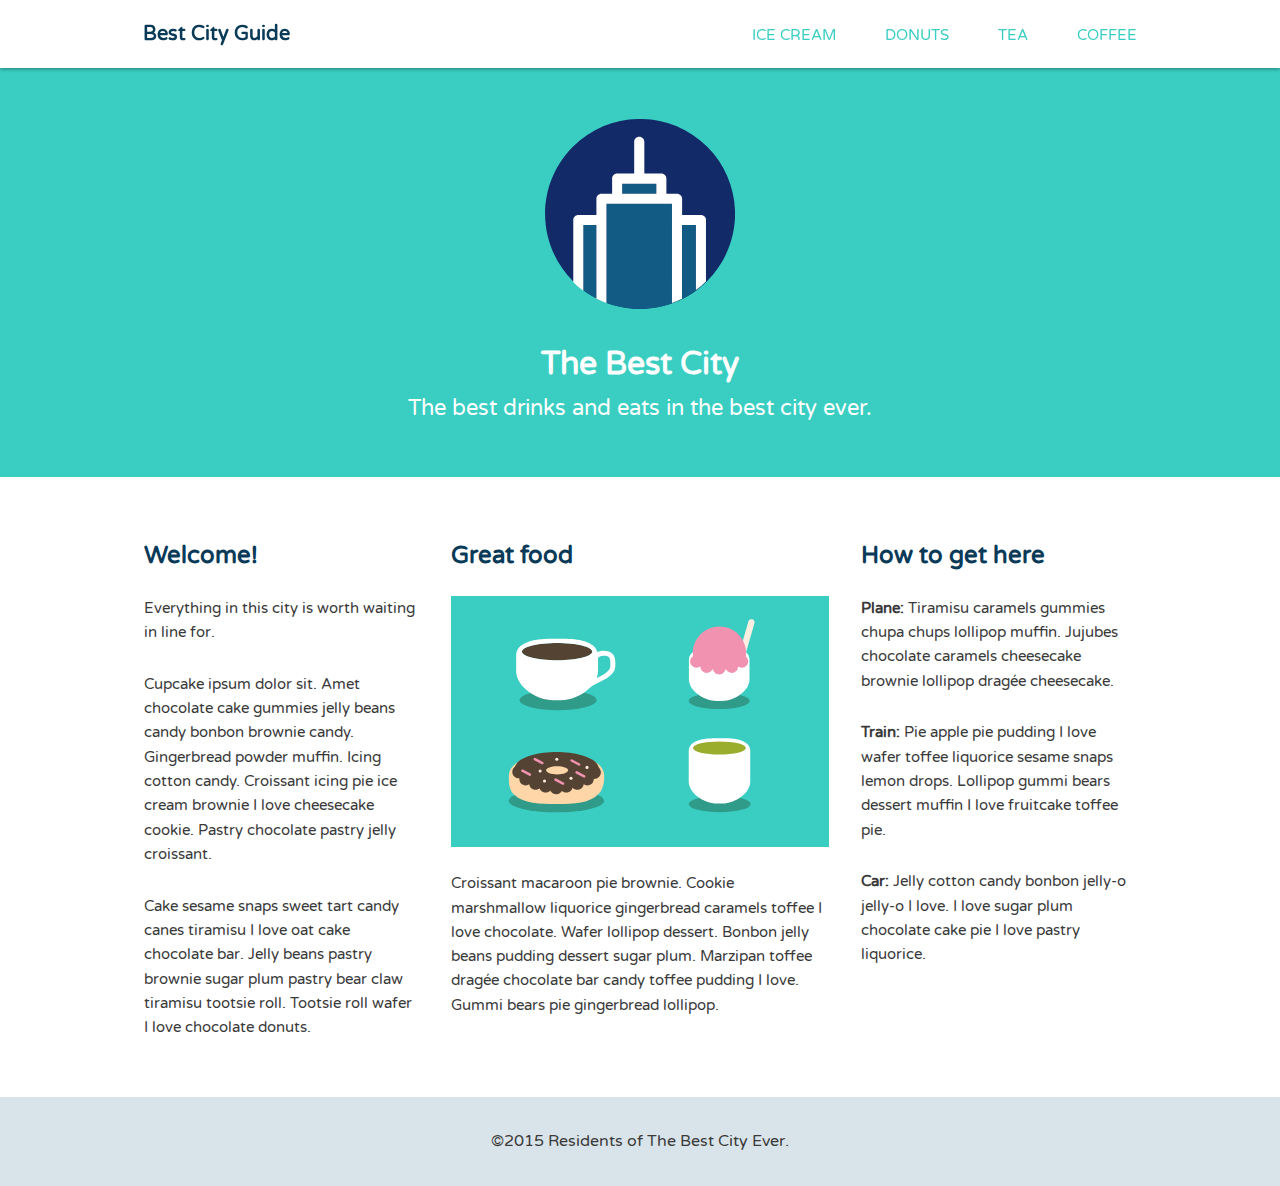
<file: index.html>
<!doctype html>
<html lang="en">
<head>
	<meta charset="utf-8">
	<meta name="viewport" content="width=device-width, initial-scale=1.0">
	<title>Best City Guide</title>
	<link href='https://fonts.googleapis.com/css?family=Varela+Round' rel='stylesheet' type='text/css'>
	<link rel="stylesheet" href="css/normalize.css">
	<link rel="stylesheet" href="css/style.css">
</head>
<body>

	<header class="main-header" id="top">
		<div class="container clearfix">
			<h1 class="name"><a href="#top">Best City Guide</a></h1>
			<ul class="main-nav">
				<li><a href="candy.html">ice cream</a></li>
				<li><a href="candy.html#donuts">donuts</a></li>
				<li><a href="candy.html#tea">tea</a></li>
				<li><a href="candy.html#coffee">coffee</a></li>
			</ul>
		</div>
	</header><!--/.main-header-->

	<div class="banner">
		<img class="logo" src="img/city-logo.svg" alt="City">
		<h1 class="headline">The Best City</h1>
		<span class="tagline">The best drinks and eats in the best city ever.</span>
	</div><!--/.banner-->

	<div class="container clearfix">
		<div class="secondary col">
			<h2>Welcome!</h2>
			<p>Everything in this city is worth waiting in line for.</p>
			<p>Cupcake ipsum dolor sit. Amet chocolate cake gummies jelly beans candy bonbon brownie candy. Gingerbread powder muffin. Icing cotton candy. Croissant icing pie ice cream brownie I love cheesecake cookie. Pastry chocolate pastry jelly croissant.</p>
			<p>Cake sesame snaps sweet tart candy canes tiramisu I love oat cake chocolate bar. Jelly beans pastry brownie sugar plum pastry bear claw tiramisu tootsie roll. Tootsie roll wafer I love chocolate donuts.</p>
		</div><!--/.secondary-->

		<div class="primary col">
			<h2>Great food</h2>
			<img class="feat-img" src="img/treats.svg" alt="Drinks and eats">
			<p>Croissant macaroon pie brownie. Cookie marshmallow liquorice gingerbread caramels toffee I love chocolate. Wafer lollipop dessert. Bonbon jelly beans pudding dessert sugar plum. Marzipan toffee drag&#233;e chocolate bar candy toffee pudding I love. Gummi bears pie gingerbread lollipop.</p>
		</div><!--/.primary-->

		<div class="tertiary col">
			<h2>How to get here</h2>
			<p><strong>Plane: </strong>Tiramisu caramels gummies chupa chups lollipop muffin. Jujubes chocolate caramels cheesecake brownie lollipop drag&#233;e cheesecake.</p>
			<p><strong>Train: </strong>Pie apple pie pudding I love wafer toffee liquorice sesame snaps lemon drops. Lollipop gummi bears dessert muffin I love fruitcake toffee pie.</p>
			<p><strong>Car: </strong>Jelly cotton candy bonbon jelly-o jelly-o I love. I love sugar plum chocolate cake pie I love pastry liquorice.</p>
		</div><!--/.tertiary-->
	</div>

	<footer class="main-footer">
		<span>&copy;2015 Residents of The Best City Ever.</span>
	</footer>

</body>
</html>
</file>
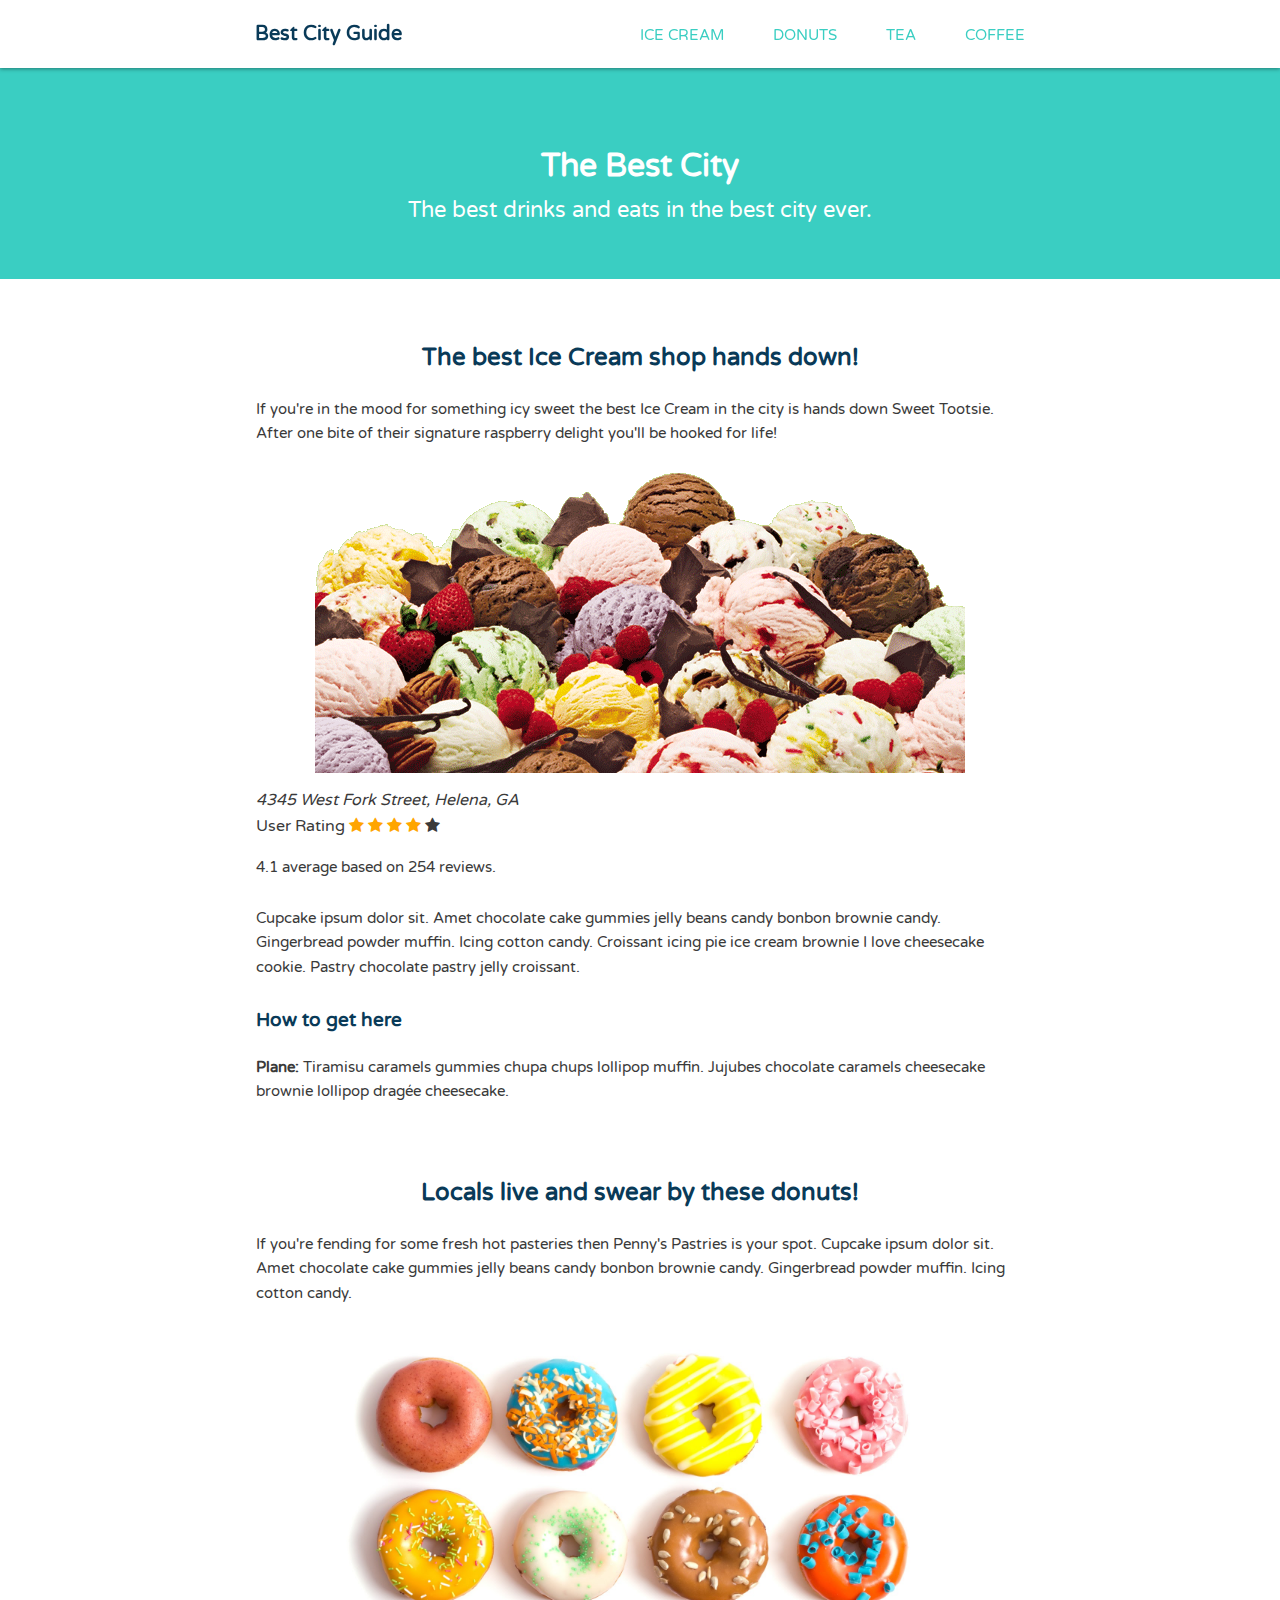
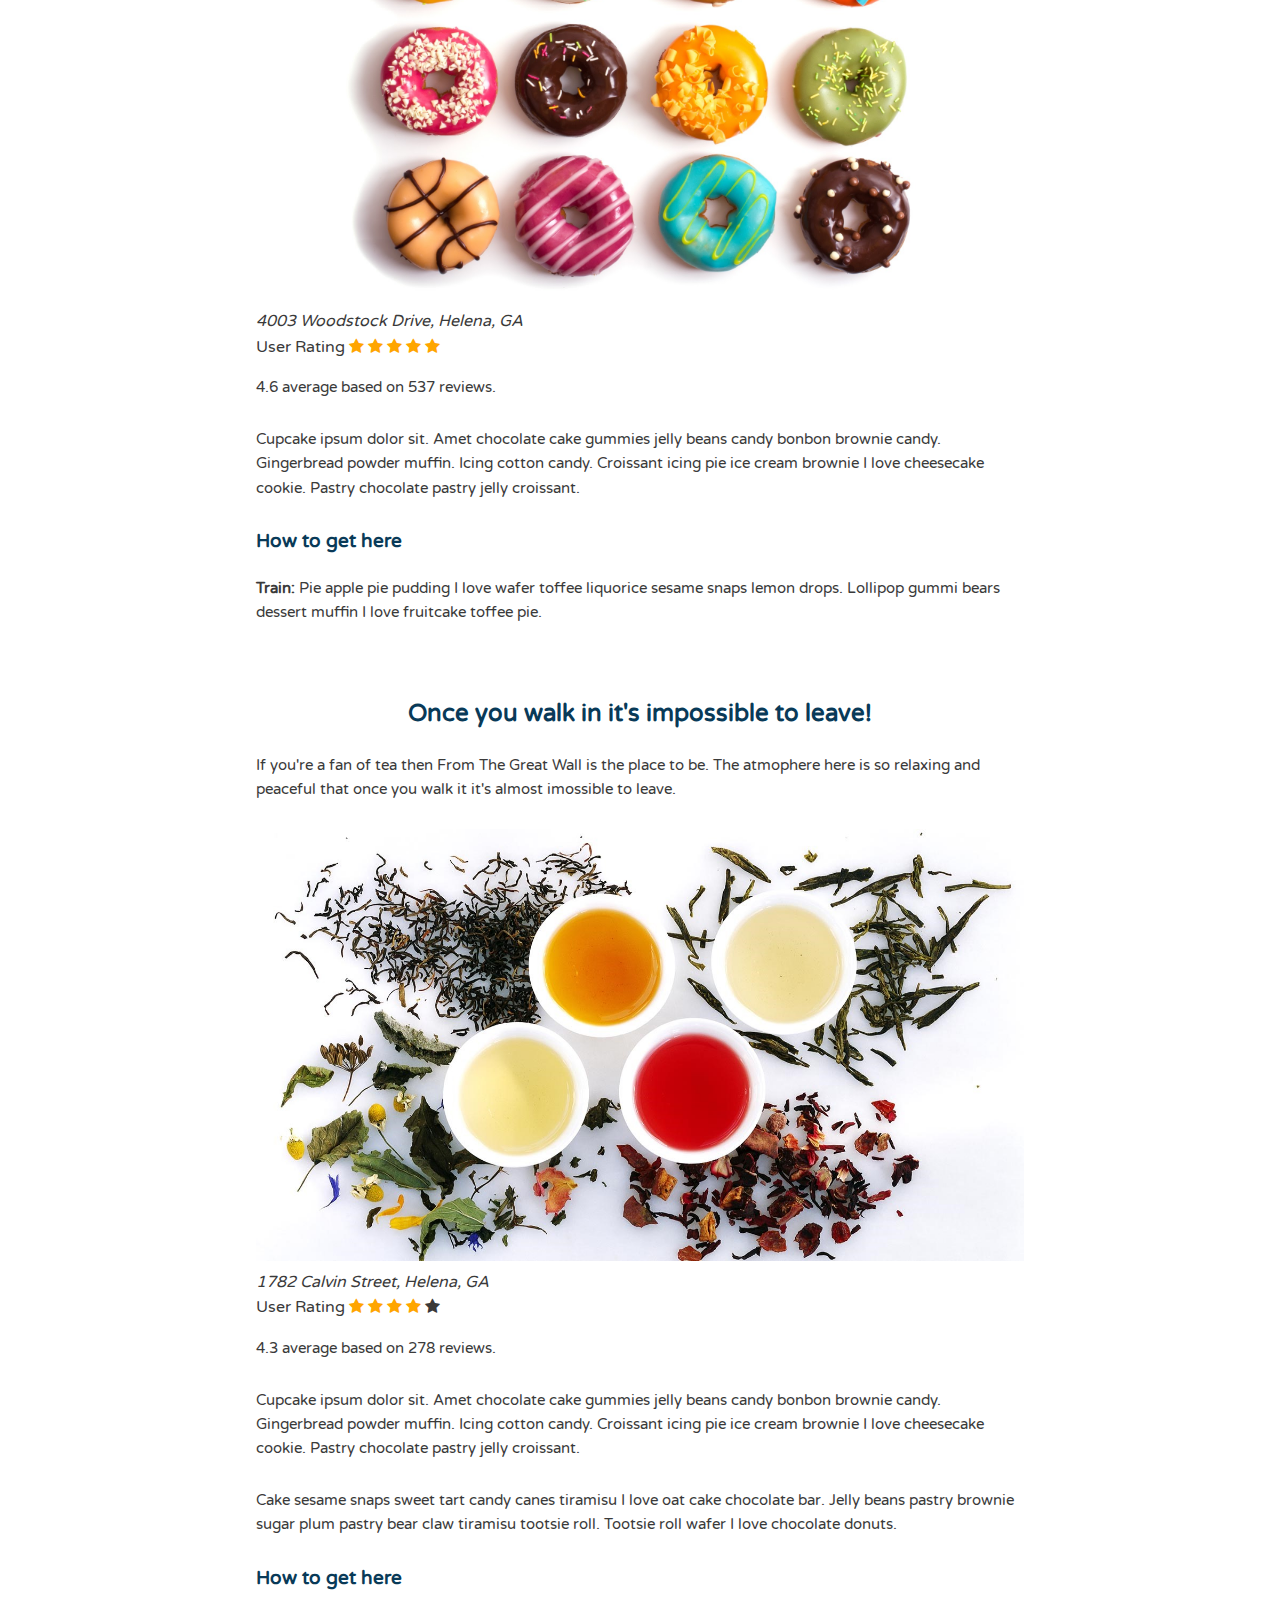
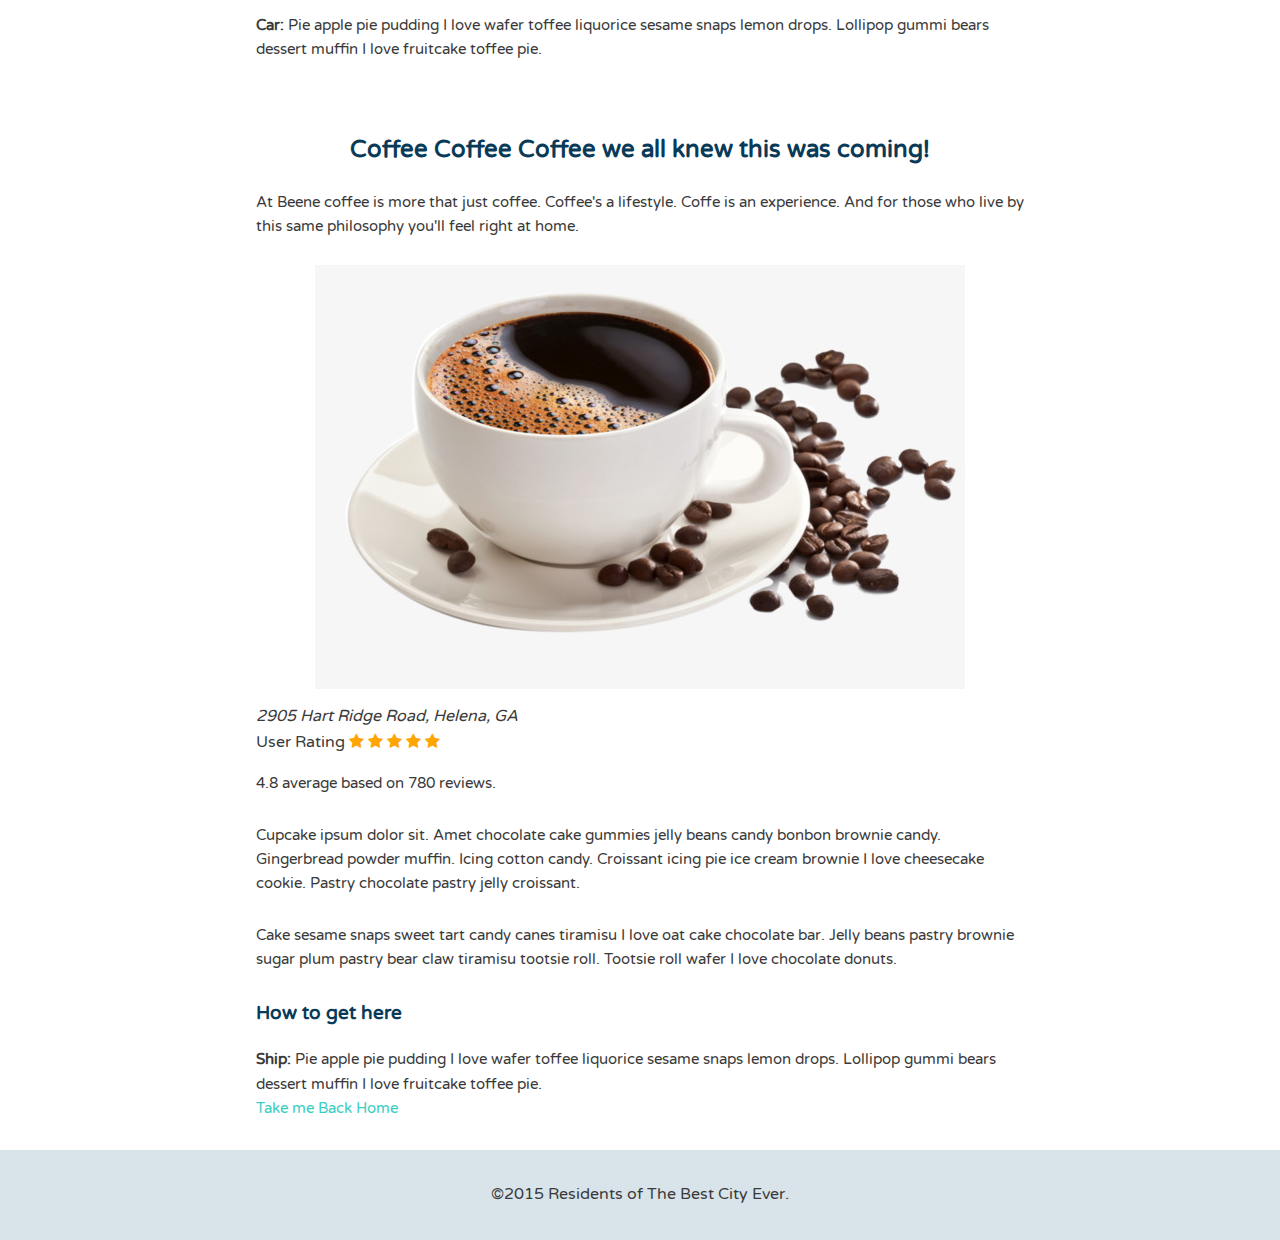
<file: candy.html>
<!doctype html>
<html lang="en">
<head>
	<meta charset="utf-8">
	<meta name="viewport" content="width=device-width, initial-scale=1.0">
	<title>Best City Guide</title>
	<link href='https://fonts.googleapis.com/css?family=Varela+Round' rel='stylesheet' type='text/css'>
	<link rel="stylesheet" href="css/normalize.css">
	<link rel="stylesheet" href="css/candy.css">
	<link rel="stylesheet" href="https://cdnjs.cloudflare.com/ajax/libs/font-awesome/4.7.0/css/font-awesome.min.css">
</head>
<body>

	<header class="main-header">
		<div class="container clearfix">
			<h1 class="name"><a href="index.html">Best City Guide</a></h1>
			<ul class="main-nav">
				<li><a href="#icecream">ice cream</a></li>
				<li><a href="#donuts">donuts</a></li>
				<li><a href="#tea">tea</a></li>
				<li><a href="#coffee">coffee</a></li>
			</ul>
		</div>
	</header><!--/.main-header-->

	<div class="banner">
		<h1 class="headline">The Best City</h1>
		<span class="tagline">The best drinks and eats in the best city ever.</span>
	</div><!--/.banner-->

	<div class="container main-content">
		<div class="col">
			<h2>The best Ice Cream shop hands down!</h2>
			<p>If you're in the mood for something icy sweet the best Ice Cream in the city is hands down Sweet Tootsie. After one bite of their signature raspberry delight you'll be hooked for life!</p>
			<img class="img-1" src="img/icecream.gif" alt="picture of icecream">
			<address>
				4345 West Fork Street, Helena, GA
			</address>
			<span class="heading">User Rating</span>
			<span class="fa fa-star checked"></span>
			<span class="fa fa-star checked"></span>
			<span class="fa fa-star checked"></span>
			<span class="fa fa-star checked"></span>
			<span class="fa fa-star"></span>
			<p>4.1 average based on 254 reviews.</p>
			<p>Cupcake ipsum dolor sit. Amet chocolate cake gummies jelly beans candy bonbon brownie candy. Gingerbread powder muffin. Icing cotton candy. Croissant icing pie ice cream brownie I love cheesecake cookie. Pastry chocolate pastry jelly croissant.</p>
			<h3>How to get here</h3>
			<p><strong>Plane: </strong>Tiramisu caramels gummies chupa chups lollipop muffin. Jujubes chocolate caramels cheesecake brownie lollipop drag&#233;e cheesecake.</p>
		</div><!--/.secondary-->

		<div class="col t-space">
			<h2 id="donuts">Locals live and swear by these donuts!</h2>
			<p>If you're fending for some fresh hot pasteries then Penny's Pastries is your spot. Cupcake ipsum dolor sit. Amet chocolate cake gummies jelly beans candy bonbon brownie candy. Gingerbread powder muffin. Icing cotton candy.</p>
			<img class="img-2" src="img/assorted-donuts.jpg" alt="lots of donuts">
			<address>
				4003 Woodstock Drive, Helena, GA
			</address>
			<span class="heading">User Rating</span>
			<span class="fa fa-star checked"></span>
			<span class="fa fa-star checked"></span>
			<span class="fa fa-star checked"></span>
			<span class="fa fa-star checked"></span>
			<span class="fa fa-star checked"></span>
			<p>4.6 average based on 537 reviews.</p>
			<p>Cupcake ipsum dolor sit. Amet chocolate cake gummies jelly beans candy bonbon brownie candy. Gingerbread powder muffin. Icing cotton candy. Croissant icing pie ice cream brownie I love cheesecake cookie. Pastry chocolate pastry jelly croissant.</p>
			<h3>How to get here</h3>
			<p><strong>Train: </strong>Pie apple pie pudding I love wafer toffee liquorice sesame snaps lemon drops. Lollipop gummi bears dessert muffin I love fruitcake toffee pie.</p>
		</div><!--/.primary-->

		<div class="col t-space">
			<h2 id="tea">Once you walk in it's impossible to leave!</h2>
			<p>If you're a fan of tea then From The Great Wall is the place to be. The atmophere here is so relaxing and peaceful that once you walk it it's almost imossible to leave.</p>
			<img class="img-3" src="img/Best-Teas.jpg" alt="four cups filled with tea">
			<address>
				1782 Calvin Street, Helena, GA
			</address>
			<span class="heading">User Rating</span>
			<span class="fa fa-star checked"></span>
			<span class="fa fa-star checked"></span>
			<span class="fa fa-star checked"></span>
			<span class="fa fa-star checked"></span>
			<span class="fa fa-star"></span>
			<p>4.3 average based on 278 reviews.</p>
			<p>Cupcake ipsum dolor sit. Amet chocolate cake gummies jelly beans candy bonbon brownie candy. Gingerbread powder muffin. Icing cotton candy. Croissant icing pie ice cream brownie I love cheesecake cookie. Pastry chocolate pastry jelly croissant.</p>
			<p>Cake sesame snaps sweet tart candy canes tiramisu I love oat cake chocolate bar. Jelly beans pastry brownie sugar plum pastry bear claw tiramisu tootsie roll. Tootsie roll wafer I love chocolate donuts.</p>
			<h3>How to get here</h3>
			<p><strong>Car: </strong>Pie apple pie pudding I love wafer toffee liquorice sesame snaps lemon drops. Lollipop gummi bears dessert muffin I love fruitcake toffee pie.</p>
		</div><!--/.primary-->

		<div class="col t-space">
			<h2 id="coffee">Coffee Coffee Coffee we all knew this was coming!</h2>
			<p>At Beene coffee is more that just coffee. Coffee's a lifestyle. Coffe is an experience. And for those who live by this same philosophy you'll feel right at home.</p>
			<img class="img-4" src="img/coffee.png" alt="coffee and coffee beans">
			<address>
				2905 Hart Ridge Road, Helena, GA
			</address>
			<span class="heading">User Rating</span>
			<span class="fa fa-star checked"></span>
			<span class="fa fa-star checked"></span>
			<span class="fa fa-star checked"></span>
			<span class="fa fa-star checked"></span>
			<span class="fa fa-star checked"></span>
			<p>4.8 average based on 780 reviews.</p>
			<p>Cupcake ipsum dolor sit. Amet chocolate cake gummies jelly beans candy bonbon brownie candy. Gingerbread powder muffin. Icing cotton candy. Croissant icing pie ice cream brownie I love cheesecake cookie. Pastry chocolate pastry jelly croissant.</p>
			<p>Cake sesame snaps sweet tart candy canes tiramisu I love oat cake chocolate bar. Jelly beans pastry brownie sugar plum pastry bear claw tiramisu tootsie roll. Tootsie roll wafer I love chocolate donuts.</p>
			<h3>How to get here</h3>
			<p><strong>Ship: </strong>Pie apple pie pudding I love wafer toffee liquorice sesame snaps lemon drops. Lollipop gummi bears dessert muffin I love fruitcake toffee pie.<br><a class="home" href="index.html">Take me Back Home</a></p>
		</div><!--/.primary-->
	</div>

	<footer class="main-footer">
		<span>&copy;2015 Residents of The Best City Ever.</span>
	</footer>

</body>
</html>
</file>
<file: css/style.css>
/* =================================
  Base Element Styles
==================================== */

* {
	box-sizing: border-box;
}

body {
	font-family: 'Varela Round', sans-serif;
	line-height: 1.6;
	color: #3a3a3a;
}

p {
	font-size: .95em;
	margin-bottom: 1.8em;
}

h2,
h3,
a {
	color: #093a58;
}

h2,
h3 {
	margin-top: 0;
}

a {
	text-decoration: none;
}

img {
	max-width: 100%;
}

/* =================================
  Base Layout Styles
==================================== */

/* ---- Navigation ---- */

.name {
	font-size: 1.25em;
  margin: 0;
}

.main-nav {
  margin-top: 5px;
}

.name a,
.main-nav a {
	text-align: center;
  display: block;
  padding: 10px 15px;
}

.main-nav a {
	font-size: .95em;
	color: #3acec2;
	text-transform: uppercase;
}

.main-nav a:hover {
	color: #093a58;
}

/* ---- Layout Containers ---- */

.main-header {
  padding-top:  .5em;
  padding-bottom:  .5em;
}

.banner,
.main-footer {
  text-align: center;
}

.banner {
	color: #fff;
	background: #3acec2;
  padding: 3.2em 0;
  margin-bottom: 60px;
}

.col {
  padding-right: 1em;
  padding-left: 1em;
}

.main-footer {
	background: #d9e4ea;
	padding: 2em 0;
	margin-top: 30px;
}

/* ---- Page Elements ---- */

.logo {
	width: 190px;
}

.headline {
  margin-bottom: 0;
}

/* =================================
  Media Queries
==================================== */

@media (min-width: 769px) {

  body {
    padding-top:  68px;
  }

  .main-header {
    position: fixed;
    background: #fff;
    box-shadow: 0 1px 4px rgba(0,0,0,.4);
    width: 100%;
    top: 0;
  }

  .container {
    width: 90%;
    margin: 0 auto;
  }

  .name,
  .col {
    float: left;
  }

  .primary,
  .secondary {
    width: 50%;
  }

  .main-nav {
    float: right;
  }

  .main-nav li {
    display: inline-block;
    margin-left: 15px;
  }

  .tagline {
    font-size: 1.4em;
  }

	/* ---- Float clearfix ---- */

	.clearfix::after {
		content: " ";
		display: table;
		clear: both;
	}

}

@media (min-width: 1025px) {

  .container {
    width: 80%;
  }

  .primary {
    width: 40%;
  }

  .secondary,
  .tertiary {
    width: 30%;
  }
}
</file>
<file: css/candy.css>
/* =================================
  Base Element Styles
==================================== */

* {
	box-sizing: border-box;
}

body {
	font-family: 'Varela Round', sans-serif;
	line-height: 1.6;
	color: #3a3a3a;
}

p {
	font-size: .95em;
	margin-bottom: 1.8em;
}

h2,
h3,
a {
	color: #093a58;
}

h2,
h3 {
	margin-top: 0;
}

a {
	text-decoration: none;
}

img {
	max-width: 100%;
}

/* =================================
  Base Layout Styles
==================================== */

/* ---- Navigation ---- */

.name {
	font-size: 1.25em;
  margin: 0;
}

.main-nav {
  margin-top: 5px;
}

.name a,
.main-nav a {
	text-align: center;
  display: block;
  padding: 10px 15px;
}

.main-nav a {
	font-size: .95em;
	color: #3acec2;
	text-transform: uppercase;
}

.main-nav a:hover {
	color: #093a58;
}

/* ---- Layout Containers ---- */

.main-header {
  padding-top:  .5em;
  padding-bottom:  .5em;
}

.banner,
.main-footer {
  text-align: center;
}

.banner {
	color: #fff;
	background: #3acec2;
  padding: 3.2em 0;
  margin-bottom: 60px;
}

.col {
  padding-right: 1em;
  padding-left: 1em;
}

.main-footer {
	background: #d9e4ea;
	padding: 2em 0;
	margin-top: 30px;
}

.home {
	color: #3acec2;
}

.home:hover {
	color: #f092b0;
}
/*Primary Content*/
.checked {
    color: orange;
}

.img-1,
.img-2,
.img-4 {
	display: block;
	margin-left: auto;
	margin-right: auto;
	padding-bottom: 15px;
}
/* ---- Page Elements ---- */

.logo {
	width: 190px;
}

.headline {
  margin-bottom: 0;
}

/* =================================
  Media Queries
==================================== */
@media (min-width: 632px) {
	.img-2 {
		max-width: 600px;
	}
}

@media (min-width: 769px) {

  body {
    padding-top:  68px;
  }

  .main-header {
    position: fixed;
    background: #fff;
    box-shadow: 0 1px 4px rgba(0,0,0,.4);
    width: 100%;
    top: 0;
  }

  .container {
    width: 90%;
    margin: 0 auto;
		max-width: 800px;
  }

	.col h2 {
		text-align: center;
	}

	.t-space {
		margin-top: 70px;
	}

  .name {
    float: left;
  }

  .main-nav {
    float: right;
  }

  .main-nav li {
    display: inline-block;
    margin-left: 15px;
  }

  .tagline {
    font-size: 1.4em;
  }

	/* ---- Float clearfix ---- */

	.clearfix::after {
		content: " ";
		display: table;
		clear: both;
	}
}

@media (min-width: 1025px) {

  .container {
    width: 80%;
  }
}
</file>
